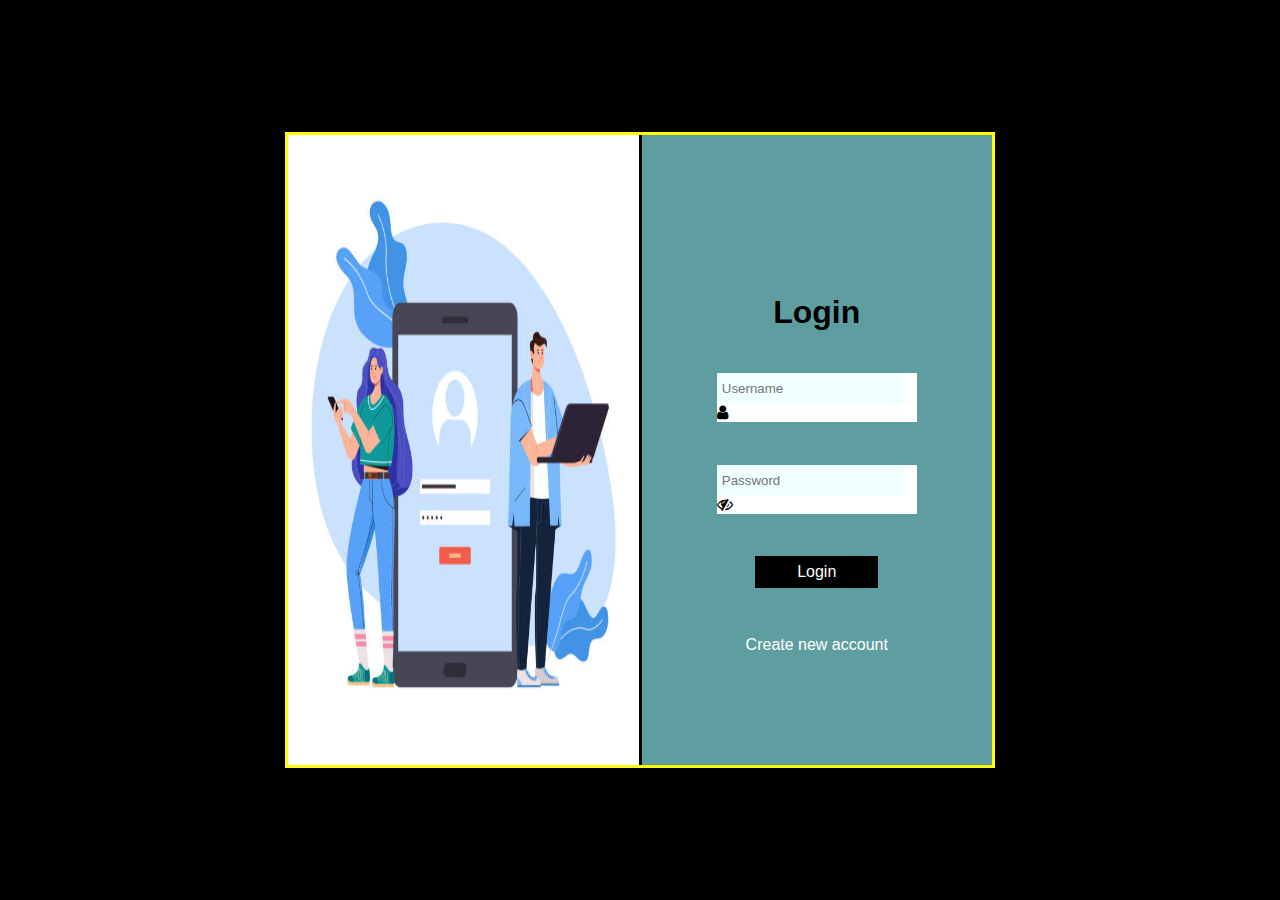
<file: Client/login.html>
<!DOCTYPE html>
<html lang="en">
    <head>
        <meta charset="UTF-8">
        <meta name="viewport" content="width=device-width, initial-scale=1.0">
        <title>Login</title>
        <link rel="stylesheet" href="./CSS/style.css">

        <link rel="stylesheet"
            href="https://cdnjs.cloudflare.com/ajax/libs/font-awesome/4.7.0/css/font-awesome.min.css">
    </head>
    <body>
        <div class="main">

            <div class="login" id="login">
                <div class="login-img">
                    <img src="./Images/istockphoto-1281150061-612x612.jpg" alt>
                </div>
                <div class="login-right">

                    <div class="login-right-box">
                        <p id="error"></p>
                        <div class="title">Login</div>
                        <div class="username">

                            <input type="text"
                                id="username"
                                placeholder="Username">
                            <i class="fa fa-user"></i>
                        </div>

                        <div class="password">

                            <input type="password" id="password"
                                placeholder="Password">
                            <i id="eyeicon" class="fa fa-eye-slash"></i>
                        </div>
                        <div class="login-btn"><button id="login-btn">Login</button></div>
                        <p id="createacc">Create new account</p>
                    </div>
                </div>
            </div>
            <div class="registration" id="registration">
                <div class="registration-box">
                    <p id="user_error"></p>
                    <h3>Registration</h3>

                    <div class="new_user">
                        <input type="text" placeholder="Name"
                            id="name"
                            class="name"></div>
                    <div class="new_email">
                        <input type="email"
                            placeholder="Email" class="email" id="email"></div>
                    <div class="new_username">
                        <input type="text"
                            placeholder="Username" class="username"
                            id="user"></div>
                    <div class="new_password"><input type="password"
                            placeholder="Password" class="newpassword"
                            id="pass"></div>
                    <div class="submit">
                        <button id="submit">Submit</button>

                    </div>
                </div>
            </div>
        </div>
        <script src="./Javascript/login.js"></script>
    </body>
</html>
</file>
<file: Client/CSS/style.css>
* {
    padding: 0;
    margin: 0;
    font-family: sans-serif;

}

.main {
    height: 100vh;
    width: 100vw;
    display: flex;
    align-items: center;
    justify-content: center;
    background-color: black;


}


.login {
    height: 70vh;
    width: 55vw;
    border: 3px solid yellow;
    display: flex;

}

.login-img {
    height: 100%;
    width: 30vw;
    border-right: 3px solid black;


}

.login-img img {
    height: 100%;
    width: 100%;
}

.login-right {
    height: 100%;
    width: 30vw;
    display: flex;
    align-items: center;
    justify-content: center;
    background-color: cadetblue;

}

.login-right-box {
    height: 80%;
    width: 90%;

    display: flex;
    align-items: center;
    flex-direction: column;
    justify-content: space-evenly;
}

.login-right .title {
    font-size: 2rem;
    font-weight: 700;

}

.login-right-box .username,
.password {
    background-color: white;
    width: 12.5rem;
}





.login-right-box .username input {
    border: none;
    padding: 8px 5px;
    background-color: azure;
    outline: none;
}

.login-right-box .password input {
    border: none;
    padding: 8px 5px;
    background-color: azure;
    outline: none;
}

#login-btn {
    padding: 5px 40px;
    background-color: black;
    border: 2px solid black;
    font-size: 1rem;
    color: white;
    font-weight: 500;

}

.login-right-box p {
    margin: 6px 23px;
}

.login-right-box span {
    margin-left: 3px
}

.login-right-box #createacc {
    cursor: pointer;
    color: white;
}

.login-right-box #createacc:hover {
    text-decoration: underline;
    color: blue;

}

.registration {
    height: 70vh;
    width: 55vw;
    border: 2px solid yellow;
    display: none;
}

.registration-box {
    height: 100%;
    width: 100%;
    display: flex;
    align-items: center;
    flex-direction: column;
    justify-content: space-evenly;
    background-image: url('../Images/3d-dark-grunge-display-background-with-smoky-atmosphere_1048-16218.avif');
    background-position: center;
    background-repeat: no-repeat;
}

.registration-box h3 {
    font-weight: 600;
    color: white;
    font-size: 2rem;


}



.new_user,
.new_email,
.new_username,
.new_password {
    width: 12.5rem;
    background-color: white;
    height: 2rem;



}

#name {
    text-transform: capitalize;
}

#name,
#email,
#user,
#pass {
    outline: none;
    border: none;
    padding: 9px 7px;
}



#submit {
    border: 2px solid blue;
    background-color: blue;
    padding: 5px 7px;
    font-weight: 600;

}

#submit:hover {
    background-color: white;
    color: black;
    border: 2px solid white;
}

#error,
#user_error {
    color: red;
}
</file>
